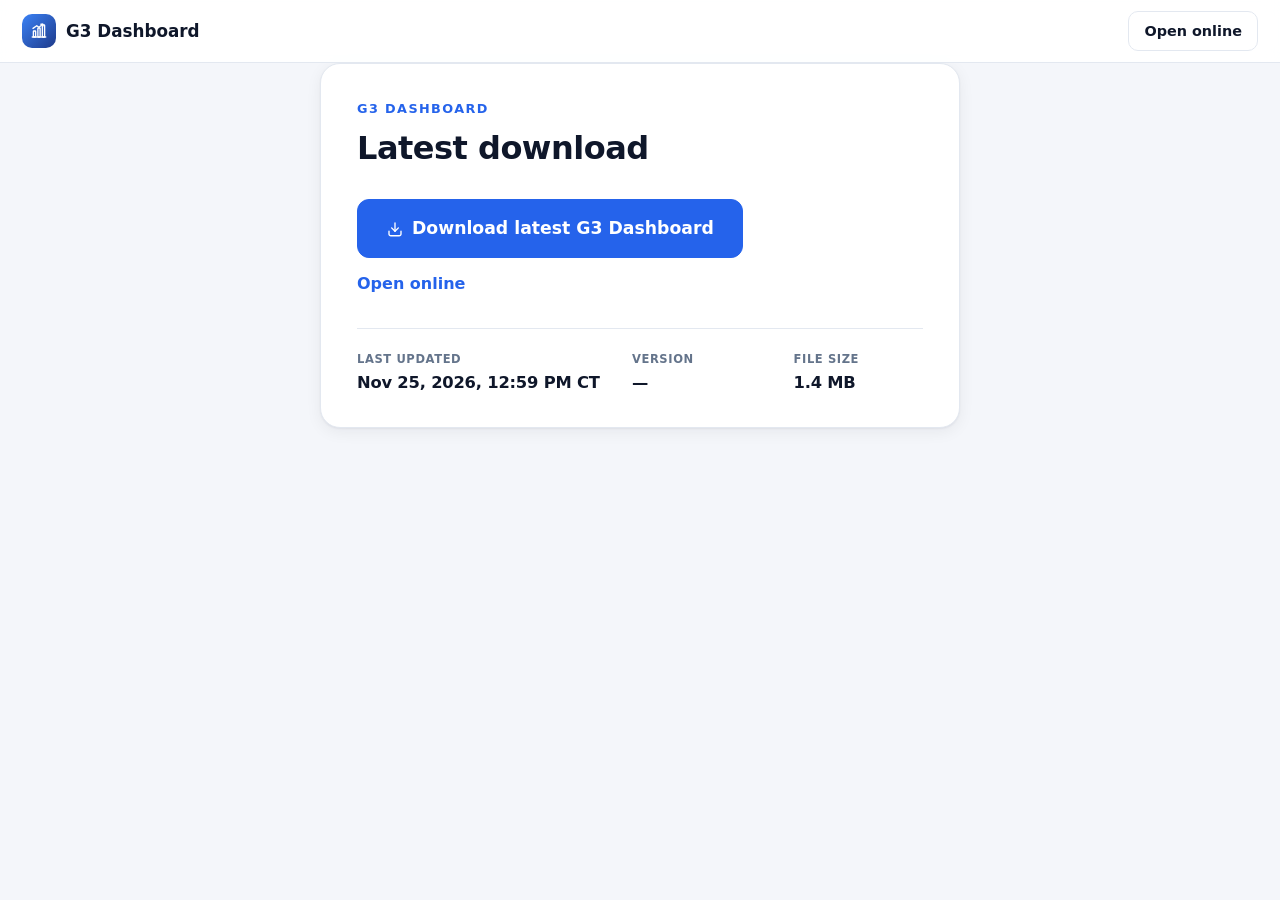
<file: download/index.html>
<!doctype html>
<html lang="en">
<head>
<meta charset="utf-8">
<meta name="viewport" content="width=device-width, initial-scale=1">
<title>Download G3 Dashboard</title>
<link rel="icon" href="data:image/svg+xml,%3Csvg xmlns='http://www.w3.org/2000/svg' viewBox='0 0 32 32'%3E%3Crect width='32' height='32' rx='8' fill='%231e3a8a'/%3E%3Cpath d='M8 23V14M14 23V9M20 23v-6M26 23V12' stroke='white' stroke-width='3' stroke-linecap='round'/%3E%3C/svg%3E">
<style>
:root{
  --bg:#f4f6fa; --panel:#fff; --panel2:#f8fafc; --line:#e3e8f0; --line2:#eef2f7;
  --text:#0f172a; --muted:#64748b; --soft:#94a3b8;
  --accent:#2563eb; --accent2:#1d4ed8; --navy:#1e3a8a;
  --radius:14px; --shadow:0 1px 2px rgba(15,23,42,.05),0 4px 16px rgba(15,23,42,.06);
  --font:"Segoe UI",system-ui,-apple-system,Roboto,"Helvetica Neue",Arial,sans-serif;
}
*{box-sizing:border-box}
html,body{margin:0;padding:0}
body{background:var(--bg);color:var(--text);font-family:var(--font);line-height:1.45;-webkit-font-smoothing:antialiased;min-height:100vh}
.wrap{max-width:1360px;margin:0 auto;padding:0 22px}
svg.ic{width:18px;height:18px;fill:none;stroke:currentColor;stroke-width:1.8;stroke-linecap:round;stroke-linejoin:round;flex:none}
header.top{background:rgba(255,255,255,.92);backdrop-filter:blur(8px);border-bottom:1px solid var(--line)}
.bar{display:flex;align-items:center;gap:18px;height:62px}
.brand{display:flex;align-items:center;gap:10px;background:none;border:0;color:var(--text);font-weight:750;font-size:1.05rem;padding:0;white-space:nowrap;text-decoration:none}
.brand .mark{width:34px;height:34px;border-radius:10px;background:linear-gradient(135deg,#3b82f6,#1e3a8a);color:#fff;display:grid;place-items:center}
.tools{display:flex;align-items:center;gap:10px;margin-left:auto}
.btn{display:inline-flex;align-items:center;justify-content:center;gap:8px;background:var(--panel);color:var(--text);border:1px solid var(--line);border-radius:10px;padding:9px 15px;font-weight:650;font-size:.9rem;cursor:pointer;text-decoration:none;white-space:nowrap}
.btn:hover{border-color:#cbd5e1;background:#f8fafc}
.btn.primary{background:var(--accent);border-color:var(--accent);color:#fff}
.btn.primary:hover{background:var(--accent2)}
.btn.ghost{background:transparent}
.btn.lg{padding:16px 28px;font-size:1.08rem;border-radius:12px}
main{padding:48px 22px 72px}
.card{max-width:640px;margin:0 auto;background:var(--panel);border:1px solid var(--line);border-radius:20px;padding:36px 36px 32px;box-shadow:var(--shadow)}
.eyebrow{color:var(--accent);font-weight:700;font-size:.8rem;letter-spacing:1.4px;text-transform:uppercase}
h1{font-size:2rem;letter-spacing:-.5px;margin:.2em 0 28px}
.actions{display:flex;flex-direction:column;align-items:flex-start;gap:14px}
.meta{display:grid;grid-template-columns:1.6fr .9fr .8fr;gap:16px;margin-top:32px;padding-top:22px;border-top:1px solid var(--line)}
.stat .l{color:var(--muted);font-size:.72rem;text-transform:uppercase;letter-spacing:.6px;font-weight:650}
.stat .v{font-size:1.02rem;font-weight:750;letter-spacing:-.2px;margin-top:4px;font-variant-numeric:tabular-nums;white-space:nowrap}
.stat .v a{color:var(--text);text-decoration:none}
.stat .v a:hover{color:var(--accent)}
.actions a:not(.btn){color:var(--accent);font-weight:650;text-decoration:none}
.actions a:not(.btn):hover{color:var(--accent2);text-decoration:underline}
@media(max-width:640px){
  .card{padding:28px 22px}
  .meta{grid-template-columns:1fr;gap:16px}
  .bname{display:none}
}
</style>
</head>
<body>
<svg width="0" height="0" style="position:absolute" aria-hidden="true">
  <defs>
    <symbol id="i-sof" viewBox="0 0 24 24"><path d="M3 20h18"/><rect x="4.5" y="12" width="3" height="8" rx=".6"/><rect x="10.5" y="8" width="3" height="12" rx=".6"/><rect x="16.5" y="4" width="3" height="16" rx=".6"/><path d="M4 8.5 9 5l3 2 5-4"/><path d="M14.5 3H17v2.5"/></symbol>
    <symbol id="i-down" viewBox="0 0 24 24"><path d="M12 4v11"/><path d="m7.5 10.5 4.5 4.5 4.5-4.5"/><path d="M4 15v3.5A2.5 2.5 0 0 0 6.5 21h11a2.5 2.5 0 0 0 2.5-2.5V15"/></symbol>
  </defs>
</svg>

<header class="top">
  <div class="wrap bar">
    <a class="brand" href="../">
      <span class="mark"><svg class="ic"><use href="#i-sof"/></svg></span><span class="bname">G3 Dashboard</span>
    </a>
    <div class="tools">
      <a class="btn ghost" href="../">Open online</a>
    </div>
  </div>
</header>

<main class="wrap">
  <div class="card">
    <div class="eyebrow">G3 Dashboard</div>
    <h1>Latest download</h1>
    <div class="actions">
      <a class="btn primary lg" id="dl" href="../g3-dashboard.html" download="g3-dashboard.html">
        <svg class="ic"><use href="#i-down"/></svg>
        Download latest G3 Dashboard
      </a>
      <a href="../">Open online</a>
    </div>
    <div class="meta">
      <div class="stat">
        <div class="l">Last updated</div>
        <div class="v" id="updated">—</div>
      </div>
      <div class="stat">
        <div class="l">Version</div>
        <div class="v" id="commit">—</div>
      </div>
      <div class="stat">
        <div class="l">File size</div>
        <div class="v" id="size">—</div>
      </div>
    </div>
  </div>
</main>

<script>
(function(){
  function fmtSize(n){
    n = +n;
    if (!n && n !== 0) return '—';
    if (n >= 1048576) return (n / 1048576).toFixed(1) + ' MB';
    if (n >= 1024) return Math.round(n / 1024) + ' KB';
    return n + ' B';
  }
  fetch('../version.json', {cache:'no-store'}).then(function(r){ return r.ok ? r.json() : Promise.reject(); }).then(function(v){
    var u = document.getElementById('updated');
    if (v.updatedIso) {
      var t = document.createElement('time');
      t.dateTime = v.updatedIso;
      t.textContent = v.updated || v.updatedIso;
      u.replaceChildren(t);
    } else if (v.updated) {
      u.textContent = v.updated;
    }
    var c = document.getElementById('commit');
    if (v.commit) {
      var a = document.createElement('a');
      a.href = 'https://github.com/Coleslaw510/g3-dashboard/commit/' + v.commit;
      a.textContent = v.commit;
      c.replaceChildren(a);
    }
    document.getElementById('size').textContent = fmtSize(v.sizeBytes);
    if (v.file) document.getElementById('dl').setAttribute('download', v.file);
  }).catch(function(){});
})();
</script>
</body>
</html>
</file>
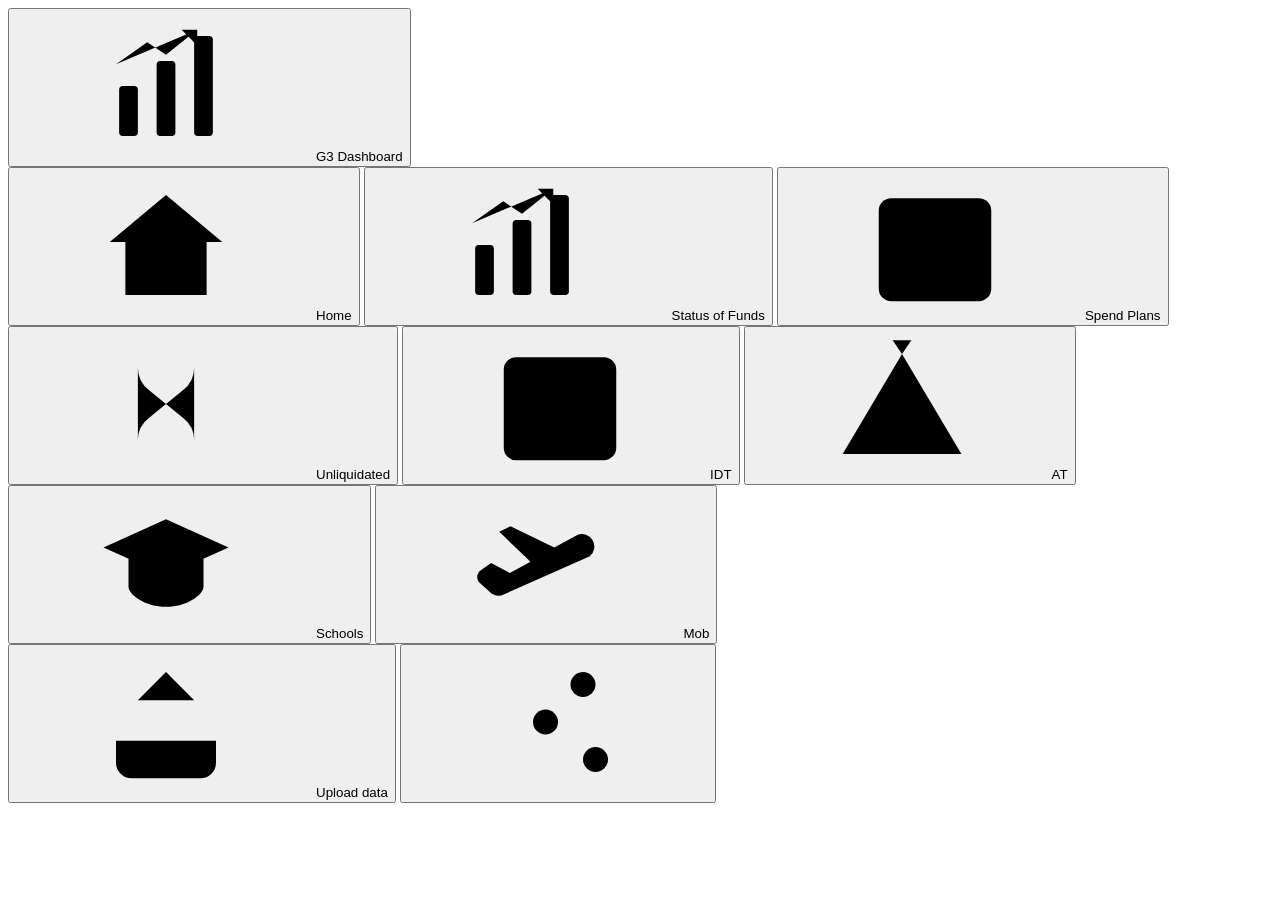
<file: src/index.html>
<!doctype html>
<html lang="en">
<head>
<meta charset="utf-8">
<meta name="viewport" content="width=device-width, initial-scale=1">
<title>G3 Dashboard</title>
<link rel="icon" href="data:image/svg+xml,%3Csvg xmlns='http://www.w3.org/2000/svg' viewBox='0 0 32 32'%3E%3Crect width='32' height='32' rx='8' fill='%231e3a8a'/%3E%3Cpath d='M8 23V14M14 23V9M20 23v-6M26 23V12' stroke='white' stroke-width='3' stroke-linecap='round'/%3E%3C/svg%3E">
<style>
/*@@CSS@@*/
</style>
</head>
<body>
<svg width="0" height="0" style="position:absolute" aria-hidden="true">
  <defs>
    <symbol id="i-home" viewBox="0 0 24 24"><path d="M3 11.5 12 4l9 7.5"/><path d="M5.5 9.8V20h13V9.8"/><path d="M10 20v-5.5h4V20"/></symbol>
    <symbol id="i-sof" viewBox="0 0 24 24"><path d="M3 20h18"/><rect x="4.5" y="12" width="3" height="8" rx=".6"/><rect x="10.5" y="8" width="3" height="12" rx=".6"/><rect x="16.5" y="4" width="3" height="16" rx=".6"/><path d="M4 8.5 9 5l3 2 5-4"/><path d="M14.5 3H17v2.5"/></symbol>
    <symbol id="i-plan" viewBox="0 0 24 24"><rect x="3" y="4.5" width="18" height="16.5" rx="2"/><path d="M3 9.5h18"/><path d="M8 2.5v4M16 2.5v4"/><path d="m7.5 15 2.5 2.5 6.5-5.5"/></symbol>
    <symbol id="i-ulo" viewBox="0 0 24 24"><path d="M6.5 3h11M6.5 21h11"/><path d="M7.5 3v3.2a4.5 4.5 0 0 0 1.8 3.6L12 12l-2.7 2.2a4.5 4.5 0 0 0-1.8 3.6V21"/><path d="M16.5 3v3.2a4.5 4.5 0 0 1-1.8 3.6L12 12l2.7 2.2a4.5 4.5 0 0 1 1.8 3.6V21"/><path d="M9.5 18.5h5"/></symbol>
    <symbol id="i-idt" viewBox="0 0 24 24"><rect x="3" y="4.5" width="18" height="16.5" rx="2"/><path d="M3 9.5h18"/><path d="M8 2.5v4M16 2.5v4"/><rect x="13.5" y="13" width="4" height="4" rx=".8"/><path d="M6.5 13.5h3M6.5 16.5h3"/></symbol>
    <symbol id="i-at" viewBox="0 0 24 24"><path d="M12 4 2.5 20h19L12 4z"/><path d="M12 4v16"/><path d="m12 11-3.5 9M12 11l3.5 9"/><path d="M10.5 1.8 12 4l1.5-2.2"/></symbol>
    <symbol id="i-sch" viewBox="0 0 24 24"><path d="M2 9.5 12 5l10 4.5-10 4.5L2 9.5z"/><path d="M6 11.3v4.4c0 1.4 2.7 3.3 6 3.3s6-1.9 6-3.3v-4.4"/><path d="M21 10v5.5"/></symbol>
    <symbol id="i-mob" viewBox="0 0 24 24"><path d="M2.5 19.5h19"/><path d="M3.6 13.2 5.3 12l3 1.6 3.3-1.8-5-4.8 1.8-.9 7 3.4 3.7-2a2 2 0 0 1 2 3.4L7.4 17a2 2 0 0 1-2-.1l-1.8-1.6a1.3 1.3 0 0 1 0-2.1z"/></symbol>
    <symbol id="i-upload" viewBox="0 0 24 24"><path d="M12 15V4"/><path d="m7.5 8.5 4.5-4.5 4.5 4.5"/><path d="M4 15v3.5A2.5 2.5 0 0 0 6.5 21h11a2.5 2.5 0 0 0 2.5-2.5V15"/></symbol>
    <symbol id="i-print" viewBox="0 0 24 24"><path d="M7 9V4.5h10V9"/><rect x="7" y="14.5" width="10" height="5.5" rx="1"/><path d="M7 16.5H4.8A1.8 1.8 0 0 1 3 14.7V10.8A1.8 1.8 0 0 1 4.8 9h14.4A1.8 1.8 0 0 1 21 10.8v3.9a1.8 1.8 0 0 1-1.8 1.8H17"/><path d="M7 12.2h.01"/></symbol>
    <symbol id="i-info" viewBox="0 0 24 24"><path d="M4 6h10M18 6h2M4 12h4M12 12h8M4 18h12M20 18h0"/><circle cx="16" cy="6" r="2"/><circle cx="10" cy="12" r="2"/><circle cx="18" cy="18" r="2"/></symbol>
  </defs>
</svg>

<header class="top">
  <div class="wrap bar">
    <button class="brand" type="button" data-go="home" aria-label="Home">
      <span class="mark"><svg class="ic"><use href="#i-sof"/></svg></span><span class="bname">G3 Dashboard</span>
    </button>
    <nav class="tabs" id="tabs" aria-label="Pages">
      <button type="button" data-go="home"><svg class="ic"><use href="#i-home"/></svg><span>Home</span></button>
      <button type="button" data-go="sof"><svg class="ic"><use href="#i-sof"/></svg><span>Status of Funds</span></button>
      <button type="button" data-go="spend"><svg class="ic"><use href="#i-plan"/></svg><span>Spend Plans</span></button>
      <button type="button" data-go="ulo"><svg class="ic"><use href="#i-ulo"/></svg><span>Unliquidated</span></button>
      <button type="button" data-go="idt"><svg class="ic"><use href="#i-idt"/></svg><span>IDT</span></button>
      <button type="button" data-go="at"><svg class="ic"><use href="#i-at"/></svg><span>AT</span></button>
      <button type="button" data-go="sch"><svg class="ic"><use href="#i-sch"/></svg><span>Schools</span></button>
      <button type="button" data-go="mob"><svg class="ic"><use href="#i-mob"/></svg><span>Mob</span></button>
    </nav>
    <div class="tools">
      <span class="asof" id="asOf"></span>
      <button class="btn primary" id="btnUpload" type="button" title="Choose one or more Excel or CSV files; each goes to its page automatically"><svg class="ic"><use href="#i-upload"/></svg><span>Upload data</span></button>
      <input type="file" id="fileInput" accept=".xlsx,.xlsm,.xls,.csv" multiple hidden>
      <button class="iconbtn" id="btnInfo" type="button" title="Data details" aria-label="Data details" aria-controls="drawer" aria-expanded="false"><svg class="ic"><use href="#i-info"/></svg></button>
    </div>
  </div>
</header>

<main class="wrap" id="main">
  <section class="page" id="page-home" aria-label="Home"></section>
  <section class="page" id="page-sof" hidden aria-label="Status of Funds"></section>
  <section class="page" id="page-spend" hidden aria-label="Spend Plans"></section>
  <section class="page" id="page-ulo" hidden aria-label="Unliquidated"></section>
  <section class="page" id="page-idt" hidden aria-label="IDT"></section>
  <section class="page" id="page-at" hidden aria-label="Annual Training"></section>
  <section class="page" id="page-sch" hidden aria-label="Schools"></section>
  <section class="page" id="page-mob" hidden aria-label="Mobilization"></section>
</main>

<div class="scrim" id="scrim" hidden></div>
<aside class="drawer" id="drawer" hidden aria-label="Data details">
  <div class="dhead"><h2>Data details</h2><button class="iconbtn" id="btnClose" type="button" aria-label="Close">&times;</button></div>
  <p class="dstate" id="dState"></p>
  <div class="dactions">
    <button class="btn primary sm" type="button" data-upload="1"><svg class="ic"><use href="#i-upload"/></svg>Upload files</button>
    <button class="btn sm" id="btnSave" type="button" title="Download one HTML file with the current data built in">Save with data</button>
    <button class="btn ghost sm" id="btnReset" type="button">Reset to test data</button>
  </div>
  <h3>Datasets</h3>
  <div class="tablewrap"><table class="grid files" id="tFiles"><thead><tr><th>Dataset</th><th>File</th><th class="num">Rows</th><th>Notes</th></tr></thead><tbody></tbody></table></div>
  <details class="dsec" open><summary>Not mapped</summary><div class="loadreport" id="dUnmapped"></div></details>
  <details class="dsec" open><summary>Program tabs</summary><div class="loadreport" id="dPrograms"></div></details>
  <details class="dsec"><summary>Columns each file needs</summary><div class="loadreport" id="dSchema"></div></details>
  <details class="dsec"><summary>How the numbers work</summary>
    <div class="loadreport">
      <ul>
        <li><strong>TDP</strong>: execution = commitments + obligations + disbursements. <strong>AFP</strong> and <strong>Allotment</strong>: execution = obligations + disbursements. Balance = funding level &minus; execution.</li>
        <li>Obligations and disbursements come from the Status of Funds export (same rules as the Aviation dashboard: signs flipped, obligation = total expenditure &minus; disbursement, ALLOBJ rows dropped). Commitments come from the commitments report (Entry Type &ldquo;commitment&rdquo;, sign flipped). They are upcoming spending with no date yet, so charts show them in a separate &ldquo;Upcoming&rdquo; column, not in a month; they still count in TDP execution and balance.</li>
        <li>Commitments report rows with Entry Type &ldquo;obligation&rdquo; are used <strong>only</strong> for spending by DPC (Status of Funds DPC table and the TDC/DPC breakouts). They never add to execution or balance, since the export already counts obligations.</li>
        <li>Pace compares current execution (obligations + disbursements only, never commitments, which can be months out) with % of the fiscal year elapsed; within &plusmn;5 points is on pace. % executed in TDP view still includes commitments.</li>
        <li>Spending is tied to an <strong>account</strong> first (export Functional Area &rarr; Accounts tab); pay group is only an extra filter and never drops a row. Under All every row counts. Headers like FA / Func Area / Fiscal Period / Total Expenditure, amounts as text ($, commas, parentheses, trailing minus), title rows above the headers and case/space differences are all handled. Data details shows, for every dataset, the $ loaded and the $ that didn&rsquo;t map. Funding rows without a fiscal year use the export&rsquo;s fiscal year.</li>
        <li>Functional Area &rarr; Account: exact match (ignoring case, spaces, dashes and hidden characters), else the longest Functional Area on your Accounts tab that the report&rsquo;s FA starts with (e.g. 100101B1PR covers 100101B1PRID). No appropriation is filtered out &mdash; 2060 military pay maps like everything else. Commitments-report rows map by Internal Order (DPC tab), then Functional Area, then the report&rsquo;s Account column. Data details lists the top unmapped Functional Areas by $ with the closest FA on your key.</li>
        <li>Spending by DPC shows commitment and obligation rows as positive amounts. Unliquidated lists by DPC, commitment item and pay group (no account column).</li>
        <li>Status of Funds export: the same columns as the Aviation and G1 dashboards &mdash; contract_doc_no, commitment_item_fipex, functional_area_farea, appropriation_type, fiscal_year, fiscal_month, commitment_amt_cum, disbursement_amt_cum. Every other column (obligation_amt_cum, fiscal_period, expenditure_amt_cum &hellip;) is ignored. Total Expenditure and Disbursement are sign-flipped; Obligation = Total Expenditure &minus; Disbursement; ALLOBJ lines are removed.</li>
        <li>Spend Plans and program tabs count actual spend as obligations + disbursements, each line once in its fiscal_month; to-date figures run through the latest month with actuals (whole months, as on Aviation/G1). The dashboard opens on the current fiscal year when the export has it. Spend plan files can use Prioritization (mapped on the Spend Plan tab) or Account, with month headers as names, dates or Month 1&ndash;12. Multiple prioritizations on one account are added together.</li>
        <li>Unliquidated (FMZ3): open = Amount Open, days open = as-of date &minus; Posting Date; zero-open lines are left out. Over 90 days is amber, over 180 red.</li>
        <li><strong>Pay group</strong> = the first 5 characters of the Functional Area when all 5 are digits (100101B3PRAT &rarr; 10010). Functional Areas like 131G48ASDF are another appropriation: no pay group, shown only under All. Used on the export, FMZ3 and the commitments report (which uses its Pay Group column first). Funding (TDP/AFP/Allotment) is added up per pay group by account: each account takes the pay group of its Functional Areas on the Accounts tab. An account with Functional Areas in more than one pay group is counted under the one it has most of and listed as a key conflict in Data details. Commitment items show their description from the Commitment Item tab, with the code in small grey text. The spend plan has no pay group.</li>
      </ul>
    </div>
  </details>
</aside>
<div class="dropover" id="dropOver" hidden><div><svg class="ic big"><use href="#i-upload"/></svg><p>Drop files to load</p></div></div>
<div class="toast" id="toast" role="status" hidden></div>

<script>window.__dashSrc = document.documentElement.outerHTML; /* page markup before any script runs; used by "Save with data" */</script>
<!--@@SCRIPTS@@-->
</body>
</html>
</file>
